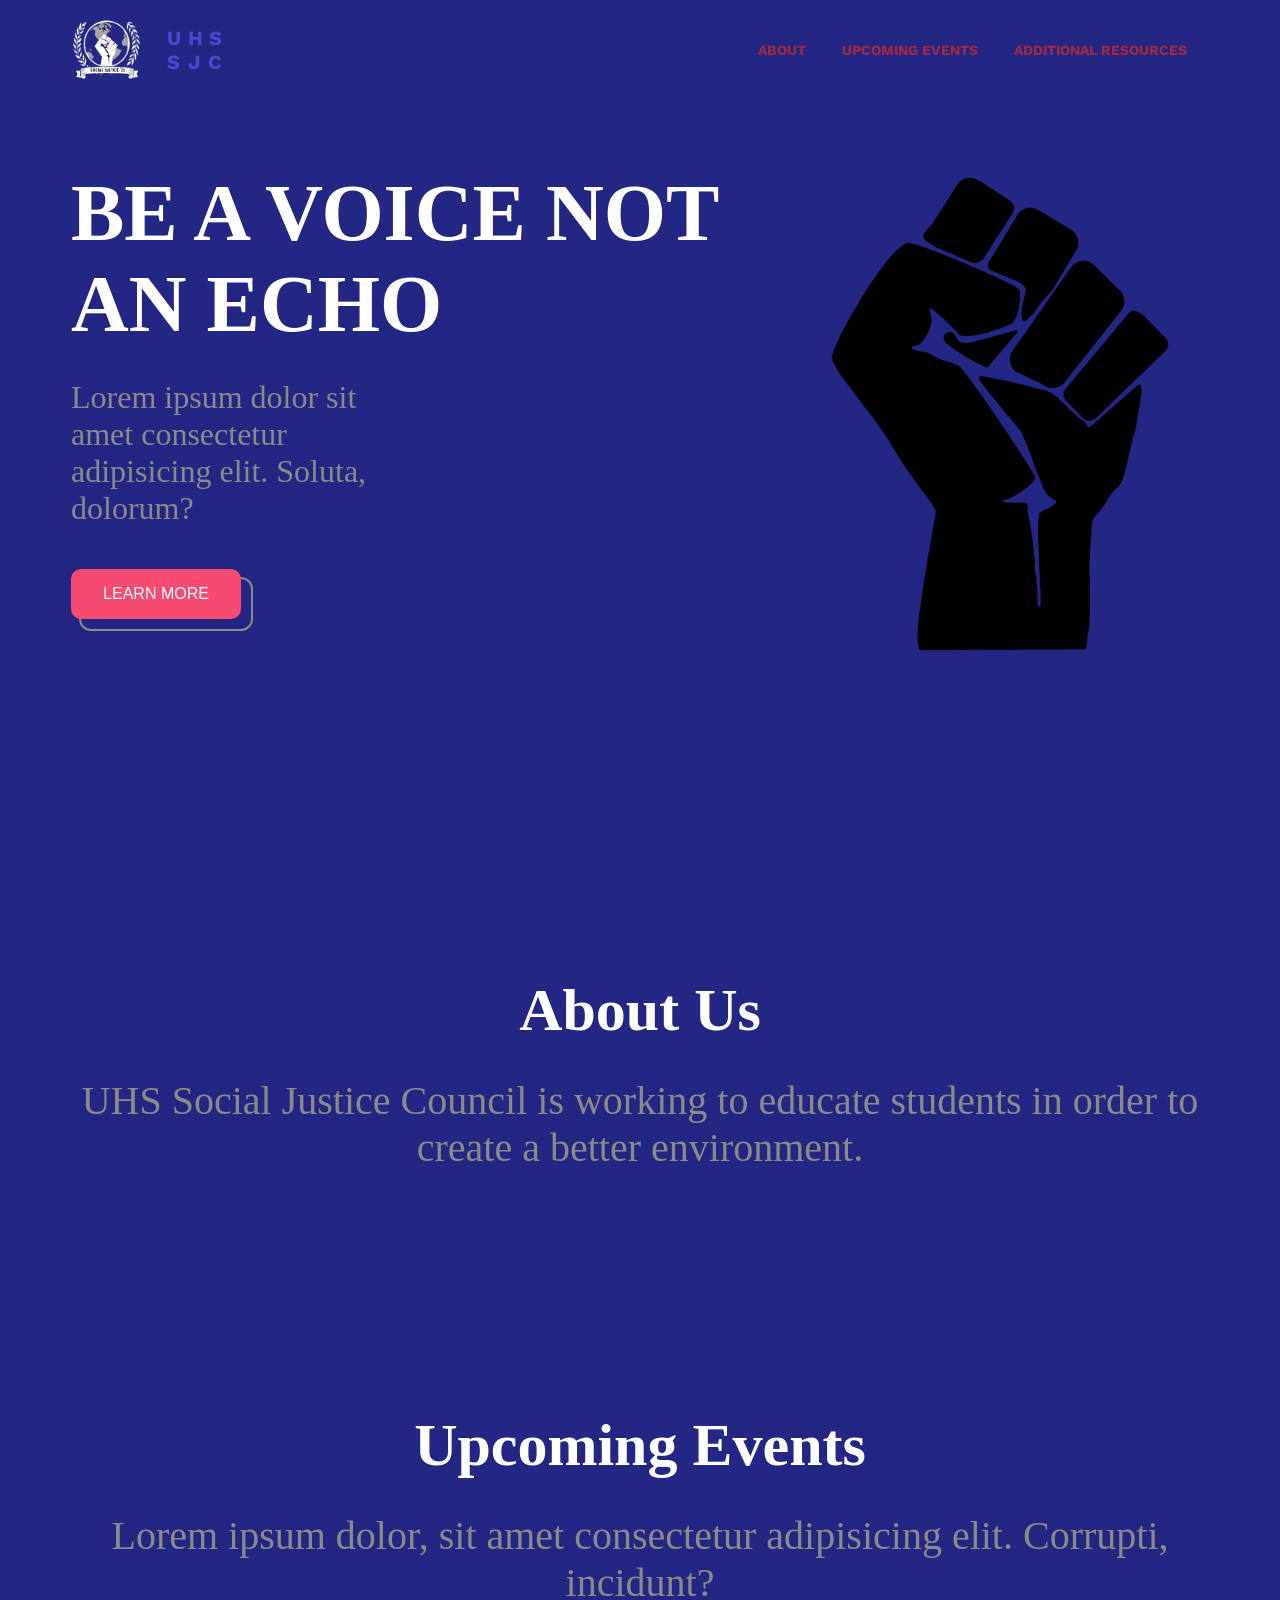
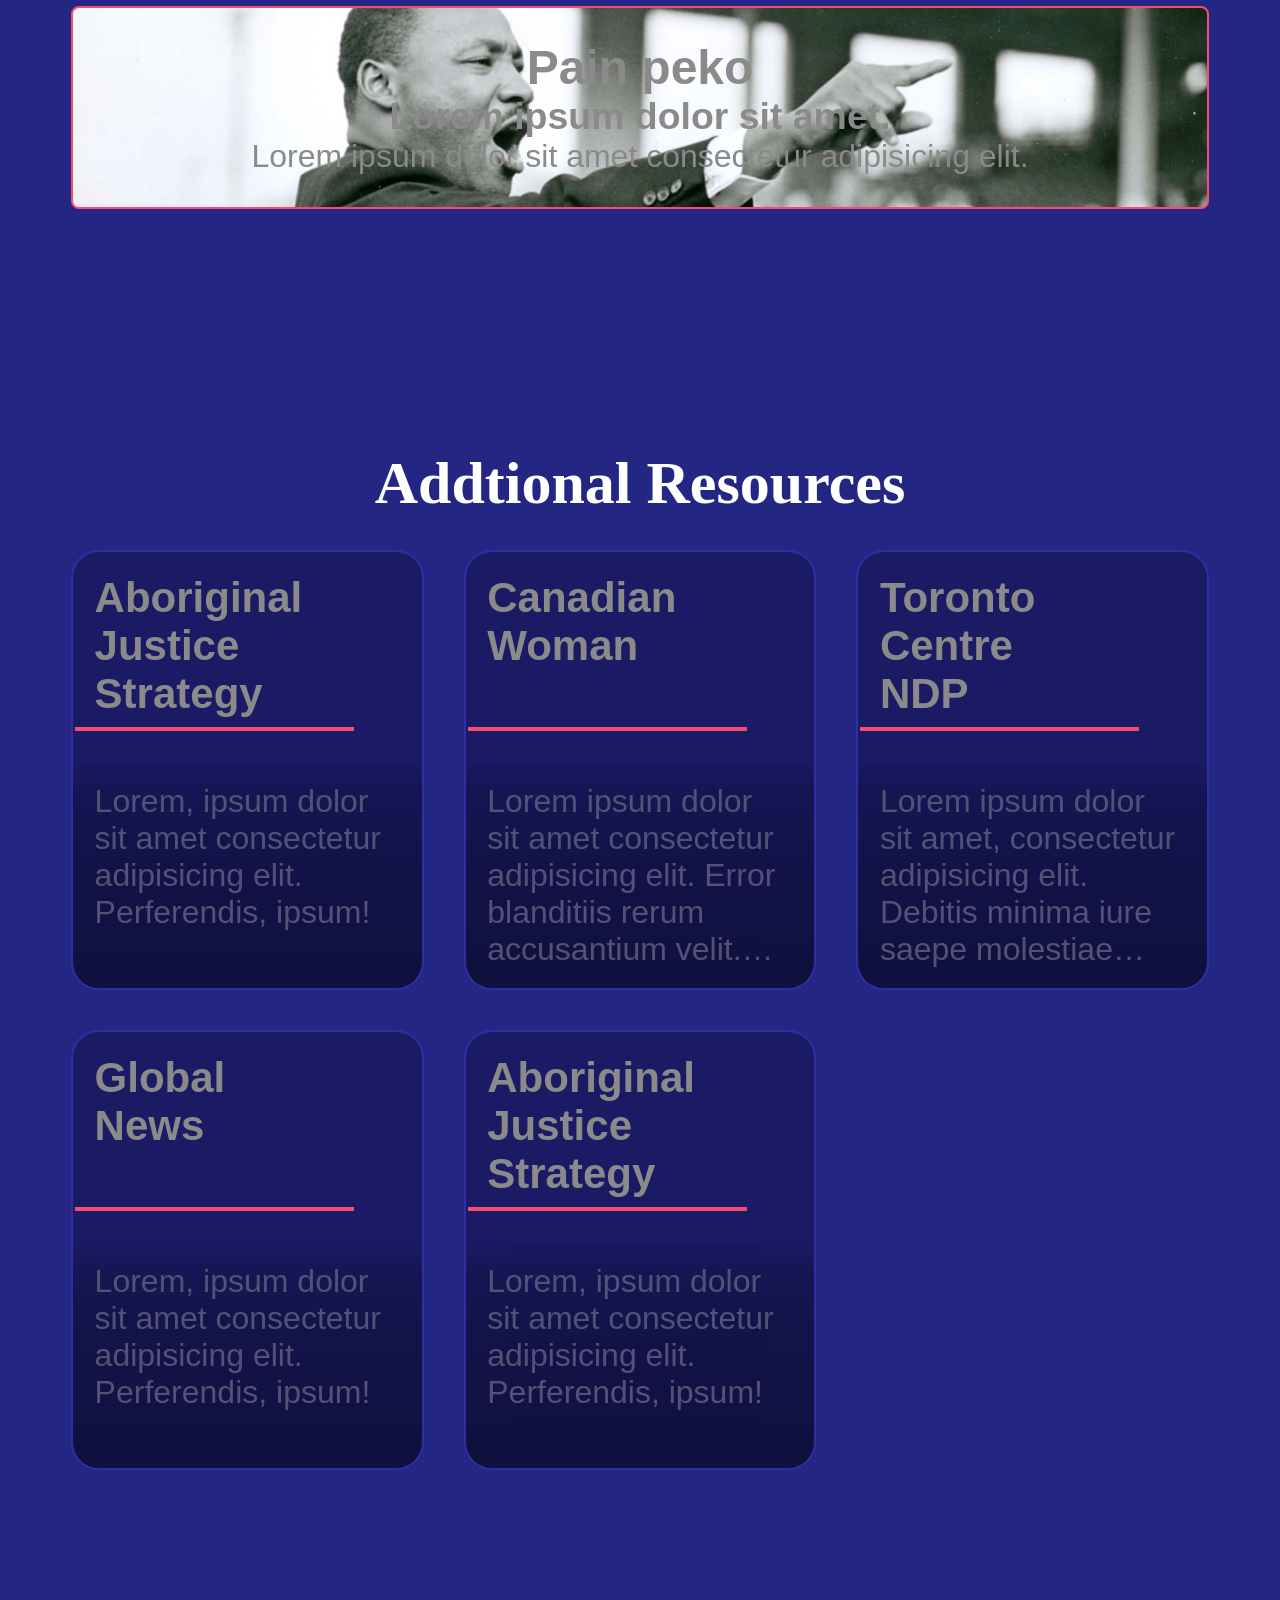
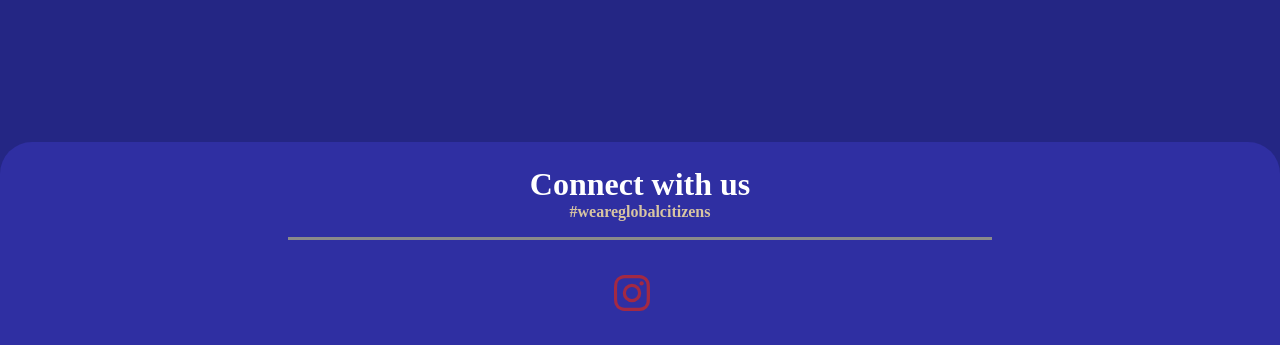
<file: index.html>
<!DOCTYPE html>
<html lang="en">

<head>
    <meta charset="UTF-8">
    <meta http-equiv="X-UA-Compatible" content="IE=edge">
    <meta name="viewport" content="width=device-width, initial-scale=1">
    <title>Home | Social Justice</title>
    <link rel="stylesheet" href="common\css\card.css" type="text/css">
    <link rel="stylesheet" href="common\css\navbar.css" type="text/css">
    <link rel="stylesheet" href="common/css/events.css" type="text/css">
    <link href="./common/css/styling.css" rel="stylesheet">
    <link rel="stylesheet" href="./common/css/fonts.css">
    <link rel="shortcut icon" type="image/x-icon" href="./common/imgs/logo.png">
    <link rel="apple-touch-icon" href="./common/imgs/logo.png">
    <meta property="og:title" content="Home | Social Jusitce">
    <meta property="og:type" content="website">
    <meta property="og:image" content="url(./common/imgs/logo.png)">
    <meta property="og:url" content="">
</head>

<body>
    <header>
        <nav class="navbar middle">
            <div class="logo">
                <a href="./index.html" aria-label="Logo picture">
                    <picture>
                        <source srcset="./common/imgs/logo1.jpg 110w" type="image">
                        <img src="./common/imgs/logo1.png" alt="">
                    </picture>
                </a>
                <a href="./index.html" aria-label="Logo text" class="logo-text">
                    <span>UHS</span>
                    <br>
                    <span>SJC</span>
                </a>
            </div>
            <div class="menu-btn">
                <svg xmlns="http://www.w3.org/2000/svg" width="48" height="48" viewBox="0 0 24 24"
                    style="fill: rgba(246, 76, 113, 1);">
                    <path d="M4 6h16v2H4zm0 5h16v2H4zm0 5h16v2H4z"></path>
                </svg>
            </div>
            <div class="mbl-menu collapse">
                <ul class="navbar-nav">
                    <li><a class="nav-link" href="#about" aria-label="Link to about section"
                            aria-hidden="true">About</a>
                    </li>
                    <li><a class="nav-link" href="#events" aria-label="Link to events section"
                            aria-hidden="true">Upcoming
                            Events</a></li>
                    <li><a class="nav-link" href="#resources" aria-label="Link to resources section"
                            aria-hidden="true">Additional
                            Resources</a></li>
                    <li>
                        <div aria-label="Close menu button" class="menu-btn-expanded nav-link"><i class='bx bx-x'></i>
                            Close
                        </div>
                    </li>
                </ul>
            </div>
        </nav>

        <div class="header middle">
            <h1 class="fade-in-up">Be a Voice Not an Echo</h1>
            <p class="fade-in-up">Lorem ipsum dolor sit amet consectetur adipisicing elit. Soluta,
                dolorum?</p>
            <div class="header-button fade-in-up">
                <button class="learn-more"><a href="#resources">Learn More</a></button>
            </div>
            <div class="header-img fade-in-up">
                <picture>
                    <source srcset="./common/imgs/fist.png" alt="Fist in the air" media="(min-width:992px)">
                    <img src="./common/imgs/fist.png" alt="Fist in the air">
                </picture>
            </div>
        </div>
    </header>


    <main>
        <section class="about-section info middle" id="about">
            <h1 class="fade-in-up">About Us</h1>
            <p class="fade-in-up">UHS Social Justice Council is working to educate students in order to create a better
                environment.</p>
        </section>

        <section class="events-secion info middle" id="events">
            <h1 class="fade-in-up">Upcoming Events</h1>
            <p class="fade-in-up">Lorem ipsum dolor, sit amet consectetur adipisicing elit. Corrupti, incidunt?</p>
            <div class="events">
                <div class="event-card fade-in-up event-active event-card0" style="--order: 1">
                    <div class="event-card-content">
                        <h2>Pain peko</h2>
                        <h3>Lorem ipsum dolor sit amet.</h3>
                        <p>Lorem ipsum dolor sit amet consectetur adipisicing elit.</p>
                        <div class="event-date"></div>
                    </div>
                </div>
            </div>
        </section>

        <section class="resources-section info middle" id="resources">
            <h1 class="fade-in-up">Addtional Resources</h1>
            <section class="resources">
                <div class="resource-card fade-in-up">
                    <h1> Aboriginal Justice Strategy</h1>
                    <div class="cover">
                        <p>Lorem, ipsum dolor sit amet consectetur adipisicing elit. Perferendis, ipsum!</p>
                        <a rel="noreferrer noopener" href="" tabindex="-1">Learn More Here</a>
                    </div>
                </div>
                <div class="resource-card fade-in-up">
                    <h1> Canadian Woman</h1>
                    <div class="cover">
                        <p>Lorem ipsum dolor sit amet consectetur adipisicing elit. Error blanditiis rerum accusantium
                            velit. Possimus, aliquid cumque veritatis quam fugiat aliquam reiciendis in velit
                            voluptatem,
                            expedita commodi provident, exercitationem eligendi dolores!</p>
                        <a rel="noreferrer noopener" href="" tabindex="-1">Learn More Here</a>
                    </div>
                </div>
                <div class="resource-card fade-in-up">
                    <h1> Toronto Centre NDP</h1>
                    <div class="cover">
                        <p>Lorem ipsum dolor sit amet, consectetur adipisicing elit. Debitis minima iure saepe molestiae
                            quisquam deserunt porro quo ab nulla neque quam animi, nam vero earum expedita dolorem quod,
                            itaque enim.</p>
                        <a rel="noreferrer noopener" href="" tabindex="-1">Learn More Here</a>
                    </div>
                </div>
                <div class="resource-card fade-in-up">
                    <h1> Global News</h1>
                    <div class="cover">
                        <p>Lorem, ipsum dolor sit amet consectetur adipisicing elit. Perferendis, ipsum!</p>
                        <a rel="noreferrer noopener" href="" tabindex="-1">Learn More Here</a>
                    </div>
                </div>
                <div class="resource-card fade-in-up">
                    <h1> Aboriginal Justice Strategy</h1>
                    <div class="cover">
                        <p>Lorem, ipsum dolor sit amet consectetur adipisicing elit. Perferendis, ipsum!</p>
                        <a rel="noreferrer noopener" href="" tabindex="-1">Learn More Here</a>
                    </div>
                </div>
            </section>
        </section>
    </main>



    <footer class="footer">
        <h1>Connect with us</h1>
        <h6>#weareglobalcitizens</h6>
        <div class="contact-footer middle">
            <div class="contact-item">
                <a href="https://www.instagram.com/uhs_socialjusticecouncil/" target="_blank" rel="noreferrer noopener"
                    aria-label="instagram link"><svg xmlns="http://www.w3.org/2000/svg" width="48" height="48"
                        viewBox="0 0 24 24" style="fill: rgba(163, 41, 67, 1);">
                        <path
                            d="M11.999 7.377a4.623 4.623 0 1 0 0 9.248 4.623 4.623 0 0 0 0-9.248zm0 7.627a3.004 3.004 0 1 1 0-6.008 3.004 3.004 0 0 1 0 6.008z">
                        </path>
                        <circle cx="16.806" cy="7.207" r="1.078"></circle>
                        <path
                            d="M20.533 6.111A4.605 4.605 0 0 0 17.9 3.479a6.606 6.606 0 0 0-2.186-.42c-.963-.042-1.268-.054-3.71-.054s-2.755 0-3.71.054a6.554 6.554 0 0 0-2.184.42 4.6 4.6 0 0 0-2.633 2.632 6.585 6.585 0 0 0-.419 2.186c-.043.962-.056 1.267-.056 3.71 0 2.442 0 2.753.056 3.71.015.748.156 1.486.419 2.187a4.61 4.61 0 0 0 2.634 2.632 6.584 6.584 0 0 0 2.185.45c.963.042 1.268.055 3.71.055s2.755 0 3.71-.055a6.615 6.615 0 0 0 2.186-.419 4.613 4.613 0 0 0 2.633-2.633c.263-.7.404-1.438.419-2.186.043-.962.056-1.267.056-3.71s0-2.753-.056-3.71a6.581 6.581 0 0 0-.421-2.217zm-1.218 9.532a5.043 5.043 0 0 1-.311 1.688 2.987 2.987 0 0 1-1.712 1.711 4.985 4.985 0 0 1-1.67.311c-.95.044-1.218.055-3.654.055-2.438 0-2.687 0-3.655-.055a4.96 4.96 0 0 1-1.669-.311 2.985 2.985 0 0 1-1.719-1.711 5.08 5.08 0 0 1-.311-1.669c-.043-.95-.053-1.218-.053-3.654 0-2.437 0-2.686.053-3.655a5.038 5.038 0 0 1 .311-1.687c.305-.789.93-1.41 1.719-1.712a5.01 5.01 0 0 1 1.669-.311c.951-.043 1.218-.055 3.655-.055s2.687 0 3.654.055a4.96 4.96 0 0 1 1.67.311 2.991 2.991 0 0 1 1.712 1.712 5.08 5.08 0 0 1 .311 1.669c.043.951.054 1.218.054 3.655 0 2.436 0 2.698-.043 3.654h-.011z">
                        </path>
                    </svg></a>
            </div>
            <div class="contact-item">
            </div>
        </div>
    </footer>
    <script defer src="./common/js/app.js"></script>
</body>

</html>
</file>
<file: common/css/events.css>
:root {
    --clr-light-100: hsl(180, 100%, 100%);
    --clr-light-150: hsl(39, 41%, 74%);
    --clr-accent-300: hsl(347, 90%, 63%);
    --clr-accent-350: hsl(347, 60%, 40%);
    --clr-neutral-400: hsl(0, 0%, 54%);
    --clr-neutral-500: hsl(240, 59%, 55%);
    --clr-dark-700: hsl(240, 55%, 41%);
    --clr-dark-800: hsl(239, 57%, 33%);
    --clr-dark-900: hsl(240, 59%, 25%);
}

.events {
    display: grid;
    gap: 1.5rem;
    grid-template-columns: 1fr 1fr;
    grid-auto-columns: 1fr;
}

.event-card {
    position: relative;
    font-family: sans-serif;
    background: var(--clr-dark-900);
    border: 2px solid var(--clr-accent-300);
    padding: 1em;
    border-radius: 0.5rem;
    font-size: 2rem;
    transition: all 250ms ease-out;
}

.event-card0 {
    background: url(../imgs/king.jpg) top 20% center no-repeat;
    background-size: 100%;
    overflow: hidden;
    transition: all 250ms ease;
}

.event-card0::after {
    position: absolute;
    content: "WRC";
    background: rgb(0 0 0);
    top: 50%;
    left: 50%;
    width: 100%;
    height: 100%;
    opacity: 0;
    transform: translate(-50%, -50%);
    transition: opacity 250ms ease;
}

.event-card0:hover::after {
    opacity: 0.5;
    transition: opacity 250ms ease-out;
}

.event-card0:hover {
    background: url(../imgs/king.jpg) top 20% center no-repeat;
    filter: blur(3px);
    background-size: calc(100% * 2);
    transition: all 250ms ease-out;
}

.event-card.event-active {
    grid-column: span 2;
}

.event-card-header h2 {
    visibility: hidden;
    position: absolute;
    left: 50%;
    top: 50%;
    transform: translate(-50%, -70%);
    line-height: 0.9;
}
</file>
<file: common/css/styling.css>
:root {
    --clr-light-100: hsl(180, 100%, 100%);
    --clr-light-150: hsl(39, 41%, 74%);
    --clr-accent-300: hsl(347, 90%, 63%);
    --clr-accent-350: hsl(347, 60%, 40%);
    --clr-neutral-400: hsl(0, 0%, 54%);
    --clr-neutral-500: hsl(240, 59%, 55%);
    --clr-dark-700: hsl(240, 55%, 41%);
    --clr-dark-800: hsl(239, 57%, 33%);
    --clr-dark-900: hsl(240, 59%, 25%);
}

*,
*::before,
*::after {
    box-sizing: border-box;
    margin: 0;
    padding: 0;
}

body {
    background: var(--clr-dark-800);
}

:is(body, .cover)::-webkit-scrollbar {
    width: 12px;
    background-color: var(--clr-dark-900);
}

:is(body, .cover)::-webkit-scrollbar-thumb {
    background-color: var(--clr-neutral-500);
    border-radius: 10px;
}

:is(body, .cover)::-webkit-scrollbar-thumb:hover {
    background-color: var(--clr-dark-700);
}

html {
    scroll-behavior: smooth;
}

:-webkit-any(article, aside, nav, section)
    :-webkit-any(article, aside, nav, section)
    h1 {
    font-size: 1.5em;
}

img {
    display: block;
    max-width: 100%;
}

/*-------------------------------------------- UTILITY CLASSES ------------------------------------------*/

.middle {
    padding-inline: 1rem;
    margin-inline: auto;
}

.info {
    font-size: 2.5rem;
    color: var(--clr-neutral-400);
    scroll-margin-top: 3rem;
    margin-bottom: 15rem;
    text-align: center;
}

.fade-in-up {
    --delay: ;
    opacity: 0;
    transform: translateY(4rem);
    transition: calc(min(var(--order, 4), 5) * 100ms) ease-in;
    transition-delay: calc(var(--delay, 0) * 100ms);
}

.fade-in-up.appear {
    opacity: 1;
    transform: translateY(-2rem);
}

/*----------------------------------------------- HEADER ------------------------------------------------*/

.header {
    margin-top: min(80px, 10vw);
}

.header * {
    text-transform: uppercase;
    color: var(--clr-light-100);
    font-size: min(5rem, 10vh);
    margin-top: min(2vh + 1%, 2rem);
}

.header p {
    --delay: 2;
    color: var(--clr-neutral-400);
    font-size: 2rem !important;
    text-transform: none !important;
}

.header-button {
    --delay: 4.5;
    margin-top: 0px;
    margin-left: 0px;
}

.learn-more {
    width: 170px;
    font-size: 1rem;
    background-color: var(--clr-accent-300);
    border-radius: 10px;
    border: none;
    padding: 1em;
    position: relative;
    cursor: pointer;
}

.learn-more a {
    all: unset;
    padding: 1em;
}

.header-img {
    --delay: 3.5;
    display: none;
}

/* vmin font size*/

/*------------------------------------------------- INFO ------------------------------------------------*/

.about-section {
    margin-top: 357px;
}

.info h1:not(.resource-card h1) {
    text-align: center;
    margin-bottom: 2rem;
    color: var(--clr-light-100);
    font-size: 1.5em;
}

/*------------------------------------------------ FOOTER ------------------------------------------------*/

.footer {
    background-color: var(--clr-dark-700);
    border-top-right-radius: 2rem;
    border-top-left-radius: 2rem;
    text-align: center;
    padding: 1.5rem 0;
    bottom: 0;
    right: 0;
    display: block;
}

.footer h1 {
    color: var(--clr-light-100);
    font-size: 2rem;
}

.footer h6 {
    color: var(--clr-light-150);
    font-size: 1rem;
}

.contact-footer {
    position: relative;
    display: flex;
    align-items: center;
    justify-content: center;
    margin-top: 3rem;
    gap: 1rem;
}

.contact-footer::before {
    content: "";
    position: absolute;
    width: 55vw;
    height: 3px;
    background-color: var(--clr-neutral-400);
    top: -2rem;
}

.contact-item *,
.contact-item:visited * {
    color: var(--clr-accent-350);
}

.contact-item *:focus,
.contact-item *:hover {
    outline: none;
    fill: var(--clr-accent-300) !important;
}

/*------------------------------------------ MEDIA QUERIES --------------------------------------------*/

@media (max-width: 991px) {
    .header {
        text-align: center;
    }
}

@media (min-width: 450px) {
    .header {
        max-width: none;
        text-align: center;
    }

    .info,
    .header,
    .navbar {
        width: unset;
    }
}

@media (min-width: 992px) {
    .header * {
        max-width: 309px;
    }

    .header {
        position: relative;
        text-align: left;
    }

    .navbar,
    .info,
    .header {
        width: 970px;
    }

    .learn-more span {
        position: absolute;
        background-color: pink;
        border-radius: 12px;
    }

    .learn-more::after {
        position: absolute;
        top: 0.5rem;
        left: 0.5rem;
        content: "";
        width: calc(100% + 4px);
        height: calc(100% + 4px);
        border: 2px solid var(--clr-neutral-400);
        border-radius: 12px;
        z-index: -2;
        transition: border 250ms, transform 250ms ease;
    }

    .learn-more:hover::after {
        border: 2px solid var(--clr-light-100);
    }

    .learn-more:active::after {
        border: 2px solid var(--clr-light-100);
        transform: translate(-10px, -10px);
    }

    .header-img,
    .header-img img {
        width: 350px;
        margin-top: 0px;
        max-width: none;
    }

    .header-img {
        display: block;
        position: absolute;
        right: 50px;
        top: 0px;
    }
}

@media (min-width: 1200px) {
    .header {
        margin-top: 100px;
    }

    .header h1 {
        max-width: 700px;
    }

    .navbar,
    .header,
    .info {
        width: 1170px;
    }
}
</file>
<file: common/css/fonts.css>
/* work-sans-regular - latin */
@font-face {
  font-family: 'Work Sans';
  font-style: normal;
  font-weight: 400;
  font-display: swap;
  src: local(''),
       url('../fonts/work-sans-v13-latin-regular.woff2') format('woff2'), /* Chrome 26+, Opera 23+, Firefox 39+ */
       url('../fonts/work-sans-v13-latin-regular.woff') format('woff'); /* Chrome 6+, Firefox 3.6+, IE 9+, Safari 5.1+ */
}
/* work-sans-700 - latin */
@font-face {
  font-family: 'Work Sans';
  font-style: normal;
  font-weight: 700;
  font-display: swap;
  src: local(''),
       url('../fonts/work-sans-v13-latin-700.woff2') format('woff2'), /* Chrome 26+, Opera 23+, Firefox 39+ */
       url('../fonts/work-sans-v13-latin-700.woff') format('woff'); /* Chrome 6+, Firefox 3.6+, IE 9+, Safari 5.1+ */
}
</file>
